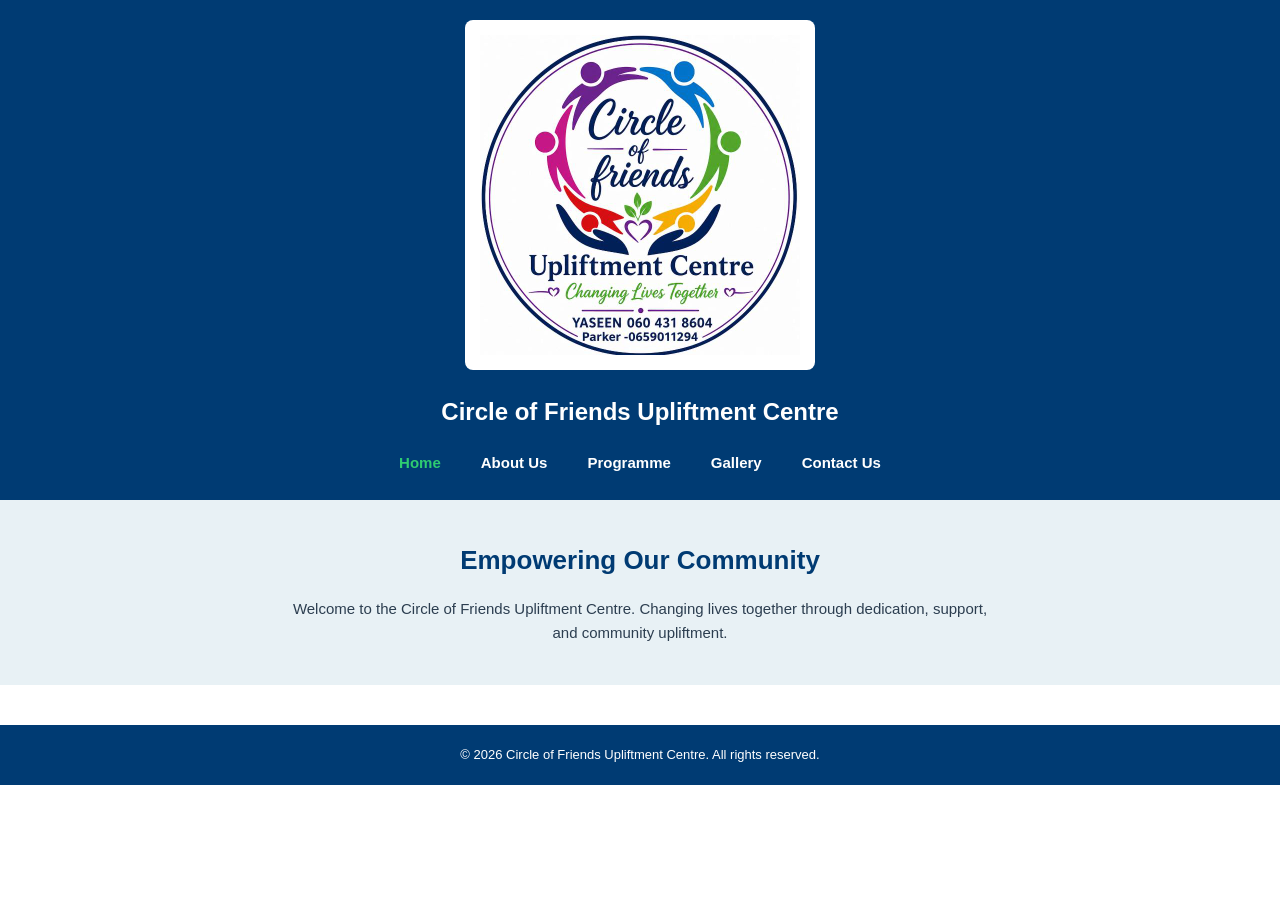
<file: index.html>
<!DOCTYPE html>
<html lang="en">
<head>
  <meta charset="UTF-8">
  <meta name="viewport" content="width=device-width, initial-scale=1.0">
  
  <!-- SEO Meta Tags for Google Search Ranking -->
  <title>Circle of Friends Upliftment Centre | Grassy Park, Cape Town</title>
  <meta name="description" content="Circle of Friends Upliftment Centre (CFUC) in Grassy Park, Cape Town provides supported accommodation, rehabilitation, and community reintegration for adult men.">
  <meta name="keywords" content="Circle of Friends Upliftment Centre, CFUC, Grassy Park rehabilitation, shelter Cape Town, community support">
  <meta name="author" content="Circle of Friends Upliftment Centre">

  <link rel="stylesheet" href="css/style.css">
</head>
<body>

  <header class="site-header">
    <div class="logo-container">
      <img src="/assets/images/logo.jpeg" alt="Circle of Friends Upliftment Centre Logo">
    </div>
    <h1 class="site-title">Circle of Friends Upliftment Centre</h1>
    <nav class="main-nav">
      <a href="index.html" class="active">Home</a>
      <a href="about.html">About Us</a>
      <a href="services.html">Programme</a>
      <a href="gallery.html">Gallery</a>
      <a href="contact.html">Contact Us</a>
    </nav>
  </header>

  <section class="hero-banner">
    <h1>Empowering Our Community</h1>
    <p>Welcome to the Circle of Friends Upliftment Centre. Changing lives together through dedication, support, and community upliftment.</p>
  </section>

  <footer class="site-footer">
    <p>&copy; 2026 Circle of Friends Upliftment Centre. All rights reserved.</p>
  </footer>

</body>
</html>
</file>
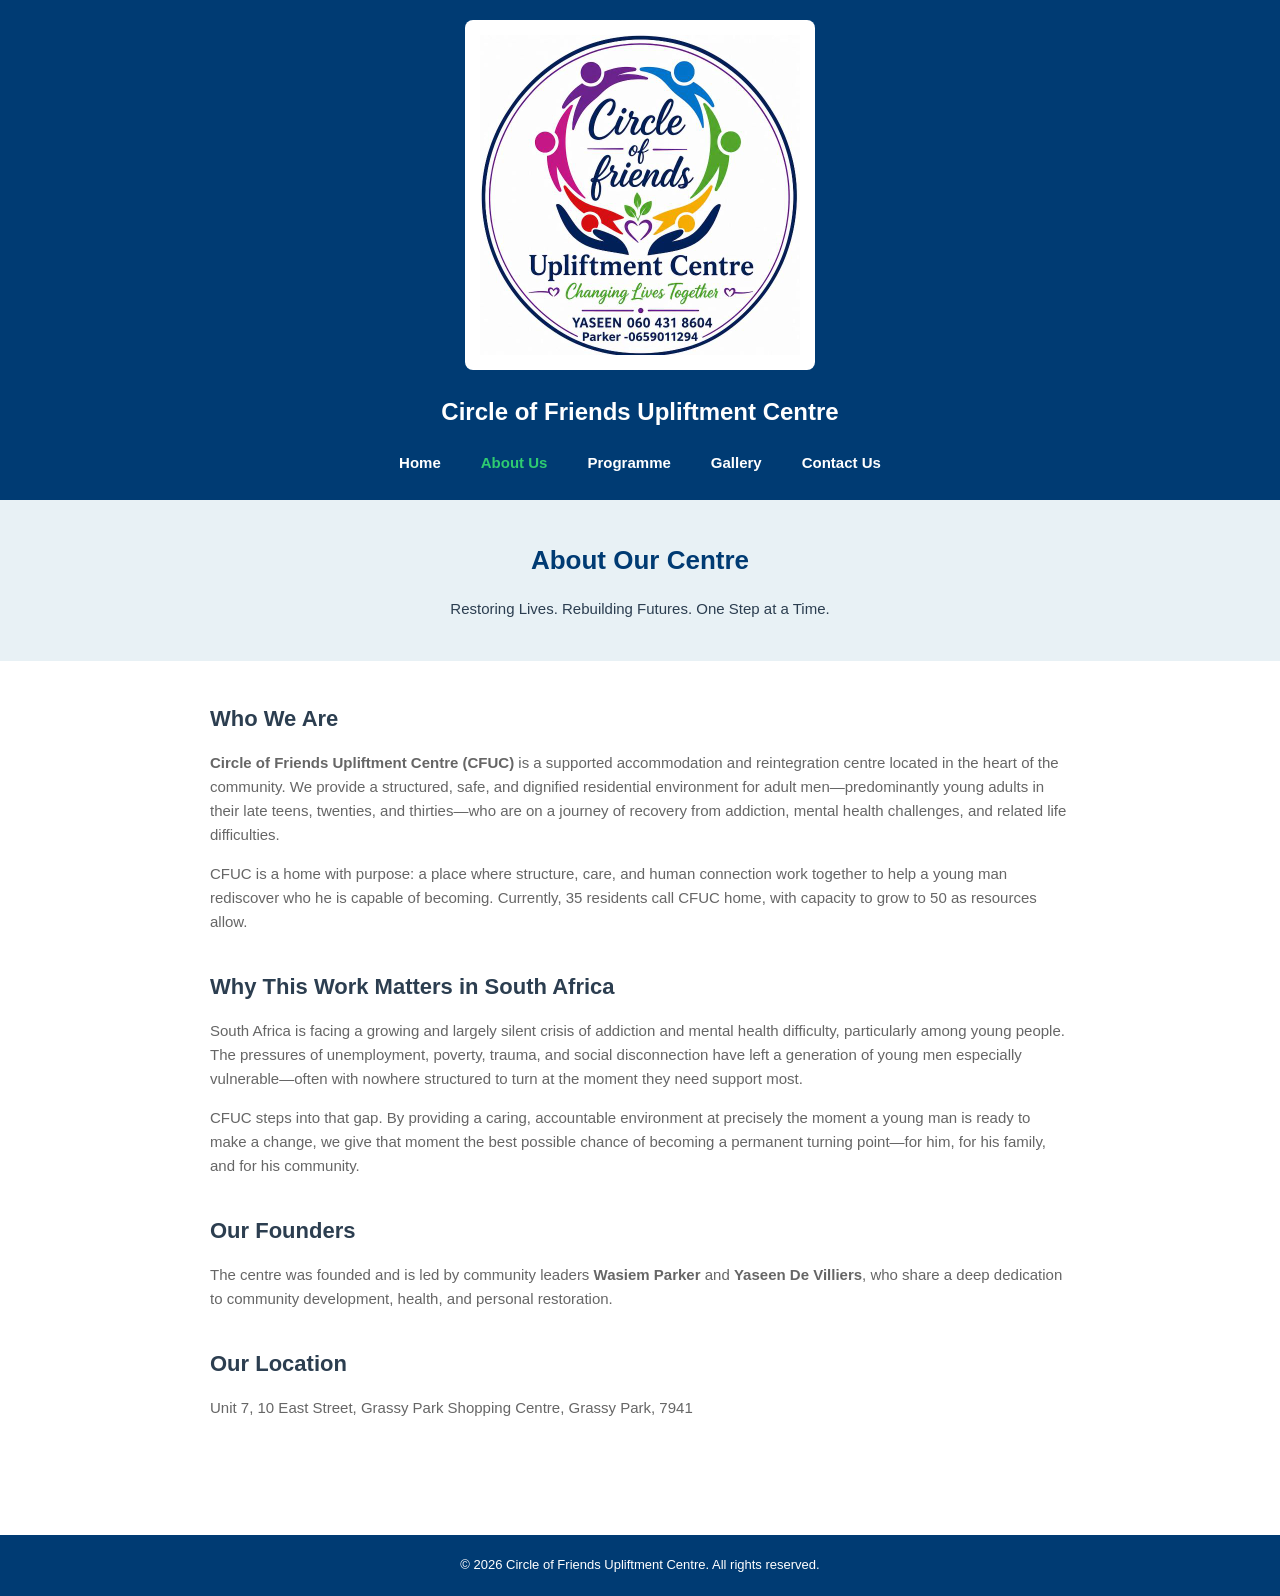
<file: about.html>
<!DOCTYPE html>
<html lang="en">
<head>
  <meta charset="UTF-8">
  <meta name="viewport" content="width=device-width, initial-scale=1.0">
  <title>About Us - Circle of Friends Upliftment Centre</title>
  <link rel="stylesheet" href="css/style.css">
</head>
<body>

  <header class="site-header">
    <div class="logo-container">
      <img src="/assets/images/logo.jpeg" alt="Circle of Friends Upliftment Centre Logo">
    </div>
    <h1 class="site-title">Circle of Friends Upliftment Centre</h1>
    <nav class="main-nav">
      <a href="index.html">Home</a>
      <a href="about.html" class="active">About Us</a>
      <a href="services.html">Programme</a>
      <a href="gallery.html">Gallery</a>
      <a href="contact.html">Contact Us</a>
    </nav>
  </header>

  <section class="hero-banner">
    <h1>About Our Centre</h1>
    <p>Restoring Lives. Rebuilding Futures. One Step at a Time.</p>
  </section>

  <main class="main-container">
    <section class="content-section">
      <h2>Who We Are</h2>
      <p><strong>Circle of Friends Upliftment Centre (CFUC)</strong> is a supported accommodation and reintegration centre located in the heart of the community. We provide a structured, safe, and dignified residential environment for adult men—predominantly young adults in their late teens, twenties, and thirties—who are on a journey of recovery from addiction, mental health challenges, and related life difficulties.</p>
      <p>CFUC is a home with purpose: a place where structure, care, and human connection work together to help a young man rediscover who he is capable of becoming. Currently, 35 residents call CFUC home, with capacity to grow to 50 as resources allow.</p>
    </section>

    <section class="content-section">
      <h2>Why This Work Matters in South Africa</h2>
      <p>South Africa is facing a growing and largely silent crisis of addiction and mental health difficulty, particularly among young people. The pressures of unemployment, poverty, trauma, and social disconnection have left a generation of young men especially vulnerable—often with nowhere structured to turn at the moment they need support most.</p>
      <p>CFUC steps into that gap. By providing a caring, accountable environment at precisely the moment a young man is ready to make a change, we give that moment the best possible chance of becoming a permanent turning point—for him, for his family, and for his community.</p>
    </section>

    <section class="content-section">
      <h2>Our Founders</h2>
      <p>The centre was founded and is led by community leaders <strong>Wasiem Parker</strong> and <strong>Yaseen De Villiers</strong>, who share a deep dedication to community development, health, and personal restoration.</p>
    </section>

    <section class="content-section">
      <h2>Our Location</h2>
      <p>Unit 7, 10 East Street, Grassy Park Shopping Centre, Grassy Park, 7941</p>
    </section>
  </main>

  <footer class="site-footer">
    <p>&copy; 2026 Circle of Friends Upliftment Centre. All rights reserved.</p>
  </footer>

</body>
</html>
</file>
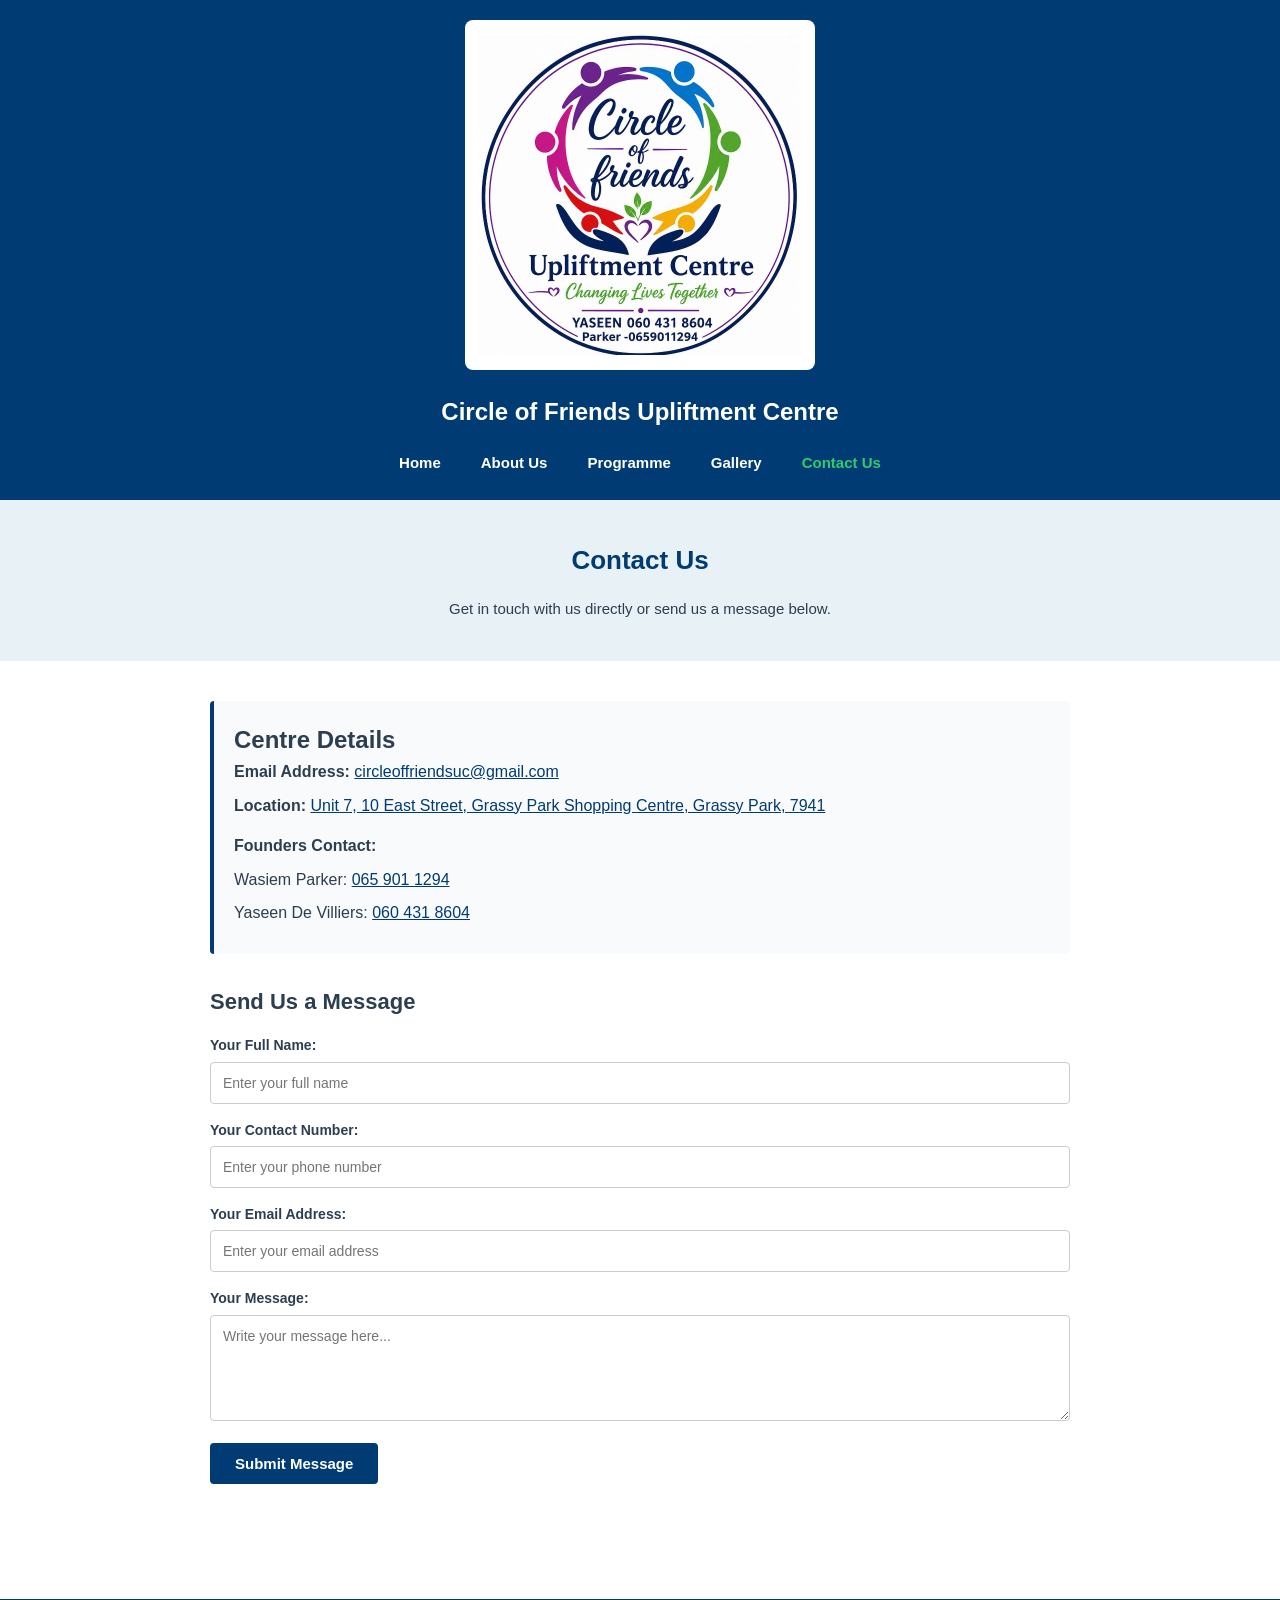
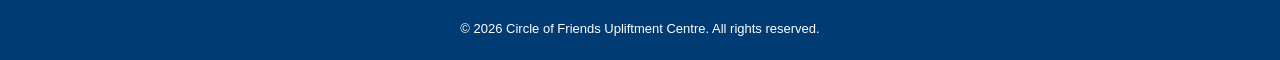
<file: contact.html>
<!DOCTYPE html>
<html lang="en">
<head>
  <meta charset="UTF-8">
  <meta name="viewport" content="width=device-width, initial-scale=1.0">
  <title>Contact Us - Circle of Friends Upliftment Centre</title>
  <link rel="stylesheet" href="css/style.css">
</head>
<body>

  <header class="site-header">
    <div class="logo-container">
      <img src="/assets/images/logo.jpeg" alt="Circle of Friends Upliftment Centre Logo">
    </div>
    <h1 class="site-title">Circle of Friends Upliftment Centre</h1>
    <nav class="main-nav">
      <a href="index.html">Home</a>
      <a href="about.html">About Us</a>
      <a href="services.html">Programme</a>
      <a href="gallery.html">Gallery</a>
      <a href="contact.html" class="active">Contact Us</a>
    </nav>
  </header>

  <section class="hero-banner">
    <h1>Contact Us</h1>
    <p>Get in touch with us directly or send us a message below.</p>
  </section>

  <main class="main-container">
    <div class="contact-card">
      <h2>Centre Details</h2>
      <p><strong>Email Address:</strong> <a href="mailto:circleoffriendsuc@gmail.com">circleoffriendsuc@gmail.com</a></p>
      
      <!-- Location wrapped in a Google Maps hyperlink -->
      <p><strong>Location:</strong> 
        <a href="https://maps.google.com/?q=Unit+7,+10+East+Street,+Grassy+Park+Shopping+Centre,+Grassy+Park,+7941" target="_blank" rel="noopener noreferrer">
          Unit 7, 10 East Street, Grassy Park Shopping Centre, Grassy Park, 7941
        </a>
      </p>

      <p style="margin-top: 15px;"><strong>Founders Contact:</strong></p>
      <p>Wasiem Parker: <a href="tel:0659011294">065 901 1294</a></p>
      <p>Yaseen De Villiers: <a href="tel:0604318604">060 431 8604</a></p>
    </div>

    <section class="content-section">
      <h2>Send Us a Message</h2>
      <!-- Added name="contact" and netlify attributes to fix the 404 error -->
      <form class="contact-form" name="contact" method="POST" netlify>
        <label for="name">Your Full Name:</label>
        <input type="text" id="name" name="name" placeholder="Enter your full name" required>

        <label for="phone">Your Contact Number:</label>
        <input type="tel" id="phone" name="phone" placeholder="Enter your phone number" required>

        <label for="email">Your Email Address:</label>
        <input type="email" id="email" name="email" placeholder="Enter your email address" required>

        <label for="message">Your Message:</label>
        <textarea id="message" name="message" rows="5" placeholder="Write your message here..." required></textarea>

        <button type="submit">Submit Message</button>
      </form>
    </section>
  </main>

  <footer class="site-footer">
    <p>&copy; 2026 Circle of Friends Upliftment Centre. All rights reserved.</p>
  </footer>

</body>
</html>
</file>
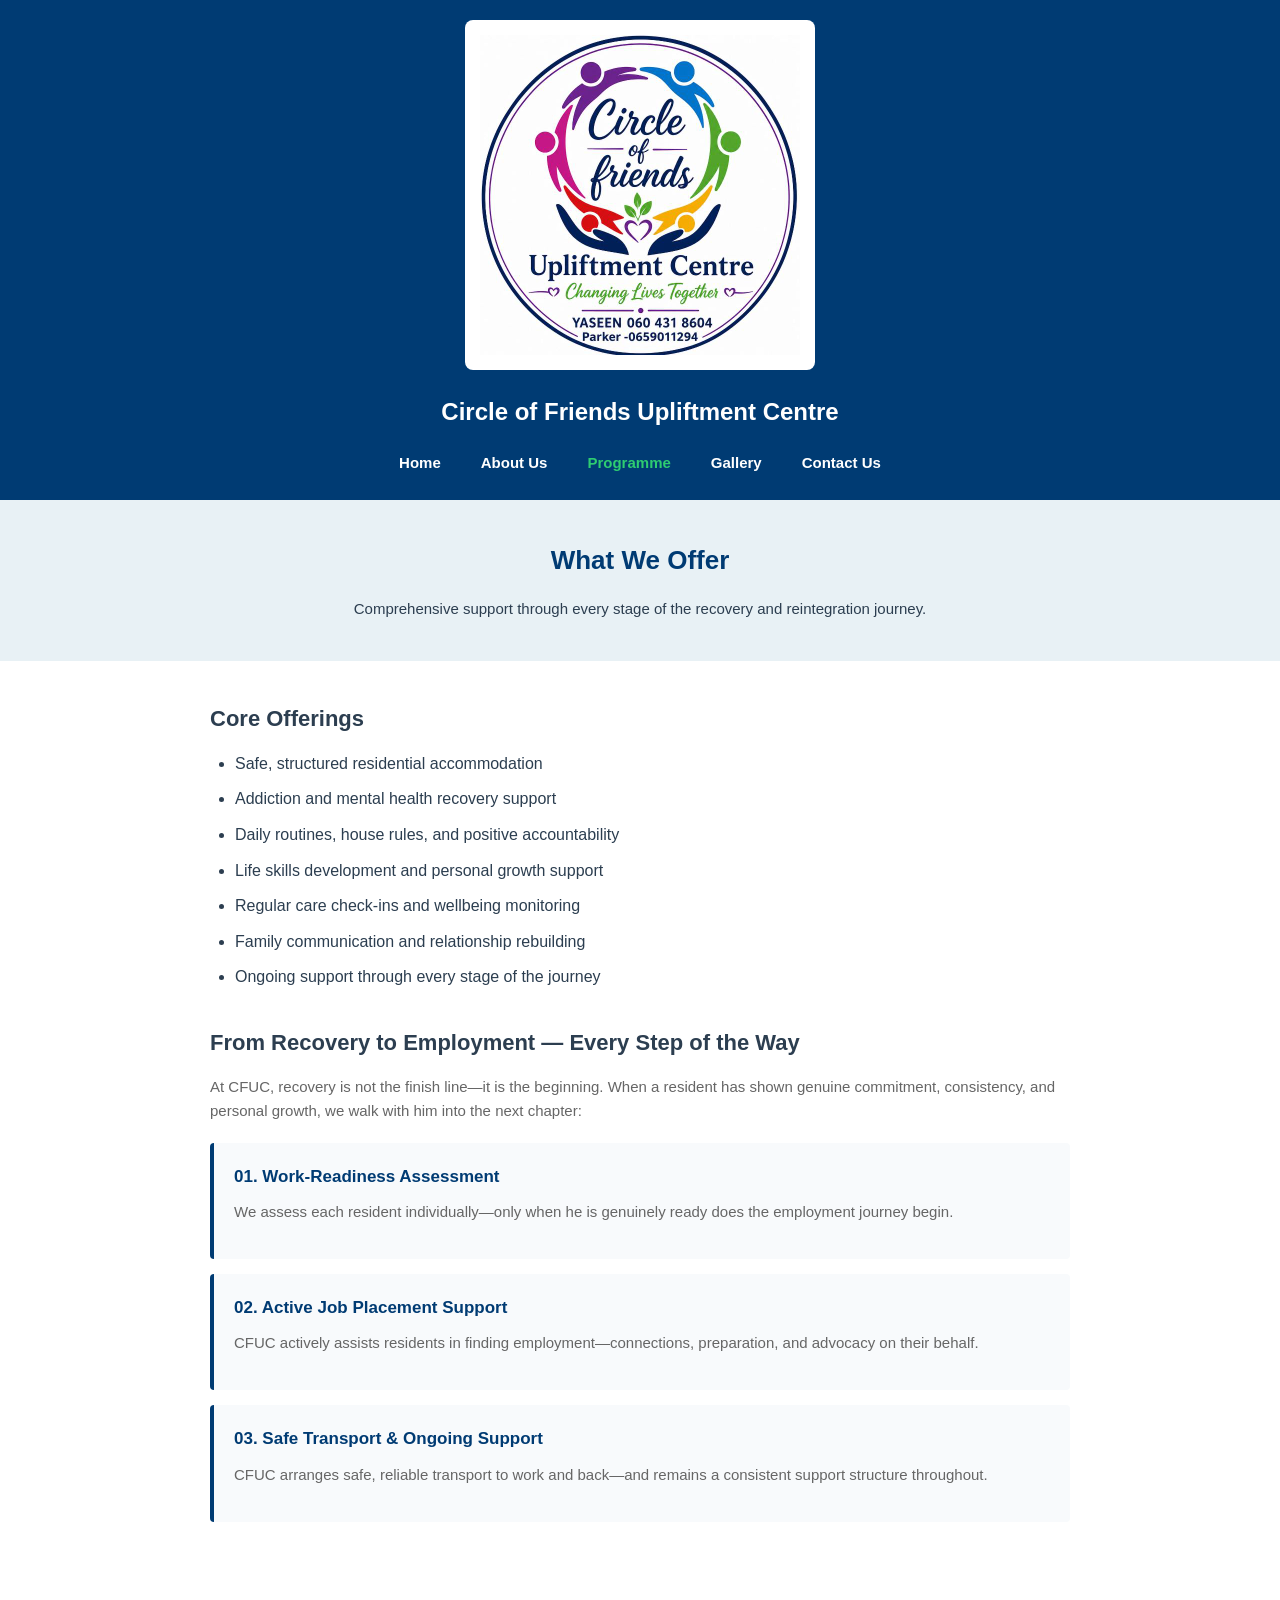
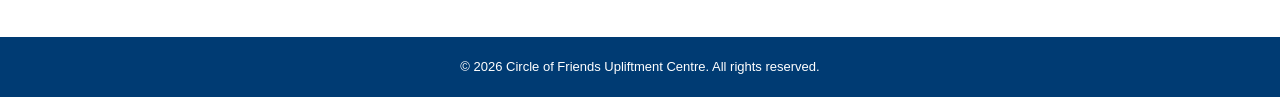
<file: services.html>
<!DOCTYPE html>
<html lang="en">
<head>
  <meta charset="UTF-8">
  <meta name="viewport" content="width=device-width, initial-scale=1.0">
  <title>Programme - Circle of Friends Upliftment Centre</title>
  <link rel="stylesheet" href="css/style.css">
</head>
<body>

  <header class="site-header">
    <div class="logo-container">
      <img src="/assets/images/logo.jpeg" alt="Circle of Friends Upliftment Centre Logo">
    </div>
    <h1 class="site-title">Circle of Friends Upliftment Centre</h1>
    <nav class="main-nav">
      <a href="index.html">Home</a>
      <a href="about.html">About Us</a>
      <a href="services.html" class="active">Programme</a>
      <a href="gallery.html">Gallery</a>
      <a href="contact.html">Contact Us</a>
    </nav>
  </header>

  <section class="hero-banner">
    <h1>What We Offer</h1>
    <p>Comprehensive support through every stage of the recovery and reintegration journey.</p>
  </section>

  <main class="main-container">
    <section class="content-section">
      <h2>Core Offerings</h2>
      <ul class="custom-list">
        <li>Safe, structured residential accommodation</li>
        <li>Addiction and mental health recovery support</li>
        <li>Daily routines, house rules, and positive accountability</li>
        <li>Life skills development and personal growth support</li>
        <li>Regular care check-ins and wellbeing monitoring</li>
        <li>Family communication and relationship rebuilding</li>
        <li>Ongoing support through every stage of the journey</li>
      </ul>
    </section>

    <section class="content-section">
      <h2>From Recovery to Employment — Every Step of the Way</h2>
      <p>At CFUC, recovery is not the finish line—it is the beginning. When a resident has shown genuine commitment, consistency, and personal growth, we walk with him into the next chapter:</p>

      <div class="card-grid">
        <div class="info-card">
          <h3>01. Work-Readiness Assessment</h3>
          <p>We assess each resident individually—only when he is genuinely ready does the employment journey begin.</p>
        </div>

        <div class="info-card">
          <h3>02. Active Job Placement Support</h3>
          <p>CFUC actively assists residents in finding employment—connections, preparation, and advocacy on their behalf.</p>
        </div>

        <div class="info-card">
          <h3>03. Safe Transport & Ongoing Support</h3>
          <p>CFUC arranges safe, reliable transport to work and back—and remains a consistent support structure throughout.</p>
        </div>
      </div>
    </section>
  </main>

  <footer class="site-footer">
    <p>&copy; 2026 Circle of Friends Upliftment Centre. All rights reserved.</p>
  </footer>

</body>
</html>
</file>
<file: css/style.css>
/* ==========================================================================
   Global Reset & Variables
   ========================================================================== */
* {
  box-sizing: border-box;
  margin: 0;
  padding: 0;
}

:root {
  --primary-blue: #003B73;
  --secondary-blue: #002D57;
  --light-bg: #E8F1F5;
  --text-dark: #2C3E50;
  --text-light: #666666;
  --white: #FFFFFF;
  --accent-green: #27AE60;
}

html, body {
  width: 100%;
  overflow-x: hidden;
  font-family: 'Segoe UI', Tahoma, Geneva, Verdana, sans-serif;
  color: var(--text-dark);
  background-color: #FFFFFF;
  line-height: 1.6;
}

/* ==========================================================================
   Header & Navigation
   ========================================================================== */
.site-header {
  background-color: var(--primary-blue);
  text-align: center;
  padding: 20px 15px;
  width: 100%;
}

.logo-container {
  background-color: var(--white);
  display: inline-block;
  padding: 15px;
  border-radius: 8px;
  margin-bottom: 15px;
  max-width: 100%;
}

.logo-container img {
  max-width: 320px;
  width: 100%;
  height: auto;
  display: block;
  margin: 0 auto;
}

.site-title {
  color: var(--white);
  font-size: 24px;
  font-weight: 700;
  margin-bottom: 15px;
}

.main-nav {
  display: flex;
  justify-content: center;
  align-items: center;
  gap: 20px;
  flex-wrap: wrap;
}

.main-nav a {
  color: var(--white);
  text-decoration: none;
  font-size: 15px;
  font-weight: 600;
  padding: 5px 10px;
  transition: color 0.2s ease;
}

.main-nav a:hover,
.main-nav a.active {
  color: #2ECC71;
}

/* ==========================================================================
   Hero Section
   ========================================================================== */
.hero-banner {
  background-color: var(--light-bg);
  text-align: center;
  padding: 40px 20px;
  width: 100%;
}

.hero-banner h1 {
  color: var(--primary-blue);
  font-size: 26px;
  margin-bottom: 15px;
}

.hero-banner p {
  max-width: 700px;
  margin: 0 auto;
  color: var(--text-dark);
  font-size: 15px;
}

/* ==========================================================================
   Main Content Layout
   ========================================================================== */
.main-container {
  max-width: 900px;
  margin: 0 auto;
  padding: 40px 20px;
}

.content-section {
  margin-bottom: 35px;
}

.content-section h2 {
  color: var(--text-dark);
  font-size: 22px;
  margin-bottom: 15px;
}

.content-section p {
  color: var(--text-light);
  font-size: 15px;
  margin-bottom: 15px;
}

/* Bullet list styling */
.custom-list {
  list-style-type: disc;
  padding-left: 25px;
  margin-bottom: 25px;
}

.custom-list li {
  margin-bottom: 10px;
  color: var(--text-dark);
}

/* Cards (Programme page) */
.card-grid {
  display: flex;
  flex-direction: column;
  gap: 15px;
  margin-top: 20px;
}

.info-card {
  background-color: #F8FAFC;
  border-left: 4px solid var(--primary-blue);
  padding: 20px;
  border-radius: 4px;
}

.info-card h3 {
  color: var(--primary-blue);
  font-size: 17px;
  margin-bottom: 10px;
}

/* Forms (Contact page) */
.contact-card {
  background-color: #F8FAFC;
  border-left: 4px solid var(--primary-blue);
  padding: 20px;
  border-radius: 4px;
  margin-bottom: 30px;
}

.contact-card p {
  margin-bottom: 8px;
  color: var(--text-dark);
}

.contact-card a {
  color: var(--primary-blue);
  text-decoration: underline;
}

.contact-form label {
  display: block;
  font-size: 14px;
  font-weight: 600;
  margin-bottom: 5px;
  color: var(--text-dark);
}

.contact-form input,
.contact-form textarea {
  width: 100%;
  padding: 12px;
  border: 1px solid #CCC;
  border-radius: 4px;
  margin-bottom: 15px;
  font-family: inherit;
  font-size: 14px;
}

.contact-form button {
  background-color: var(--primary-blue);
  color: var(--white);
  border: none;
  padding: 12px 25px;
  font-size: 15px;
  font-weight: 600;
  border-radius: 4px;
  cursor: pointer;
}

/* ==========================================================================
   Interactive Gallery Grid & Hover Animations
   ========================================================================== */
.gallery-grid {
  display: grid;
  grid-template-columns: repeat(auto-fit, minmax(280px, 1fr));
  gap: 20px;
  margin-top: 20px;
}

.gallery-item {
  border: 2px solid #333;
  border-radius: 12px;
  overflow: hidden;
  cursor: pointer;
  background-color: #000;
  /* Smooth animation transitions */
  transition: transform 0.3s ease, box-shadow 0.3s ease;
  will-change: transform;
}

/* Interactive Hover Lift & Shadow */
.gallery-item:hover {
  transform: translateY(-8px) scale(1.02);
  box-shadow: 0 12px 24px rgba(0, 0, 0, 0.25);
}

.gallery-item img {
  width: 100%;
  height: 220px;
  object-fit: cover;
  display: block;
  transition: transform 0.4s ease, opacity 0.3s ease;
}

/* Zoom Image Inside Container on Hover */
.gallery-item:hover img {
  transform: scale(1.08);
  opacity: 0.95;
}

/* Lightbox Modal */
.modal {
  display: none;
  position: fixed;
  z-index: 999999;
  left: 0;
  top: 0;
  width: 100%;
  height: 100%;
  background-color: rgba(0, 0, 0, 0.88);
  justify-content: center;
  align-items: center;
  touch-action: pan-y; /* Optimize for mobile touch gestures */
}

.modal-content {
  position: relative;
  max-width: 90%;
  max-height: 85vh;
}

.modal-content img {
  max-width: 100%;
  max-height: 80vh;
  border-radius: 8px;
  display: block;
  margin: 0 auto;
  box-shadow: 0 8px 30px rgba(0,0,0,0.5);
}

.close-modal {
  position: absolute;
  top: -40px;
  right: 0;
  color: white;
  font-size: 32px;
  cursor: pointer;
  user-select: none;
  transition: color 0.2s;
}

.close-modal:hover {
  color: #2ECC71;
}

.modal-prev, .modal-next {
  position: absolute;
  top: 50%;
  transform: translateY(-50%);
  color: white;
  font-size: 30px;
  background: rgba(0,0,0,0.6);
  padding: 10px 15px;
  cursor: pointer;
  border-radius: 4px;
  user-select: none;
  transition: background 0.2s, transform 0.2s;
}

.modal-prev:hover, .modal-next:hover {
  background: rgba(0,0,0,0.9);
}

.modal-prev { left: -50px; }
.modal-next { right: -50px; }

/* ==========================================================================
   Footer
   ========================================================================== */
.site-footer {
  background-color: var(--primary-blue);
  color: var(--white);
  text-align: center;
  padding: 20px 15px;
  width: 100%;
  margin-top: 40px;
}

.site-footer p {
  font-size: 13px;
}

/* ==========================================================================
   Mobile Responsive Adjustments
   ========================================================================== */
@media (max-width: 768px) {
  .logo-container img {
    max-width: 200px;
  }

  .main-nav {
    flex-direction: column;
    gap: 0;
    width: 100%;
  }

  .main-nav a {
    display: block;
    width: 100%;
    padding: 10px 0;
    border-bottom: 1px solid rgba(255, 255, 255, 0.1);
  }

  .main-nav a:last-child {
    border-bottom: none;
  }

  .main-container {
    padding: 25px 15px;
  }

  .modal-prev { left: 10px; }
  .modal-next { right: 10px; }
  .close-modal { right: 10px; top: -45px; }
}
</file>
